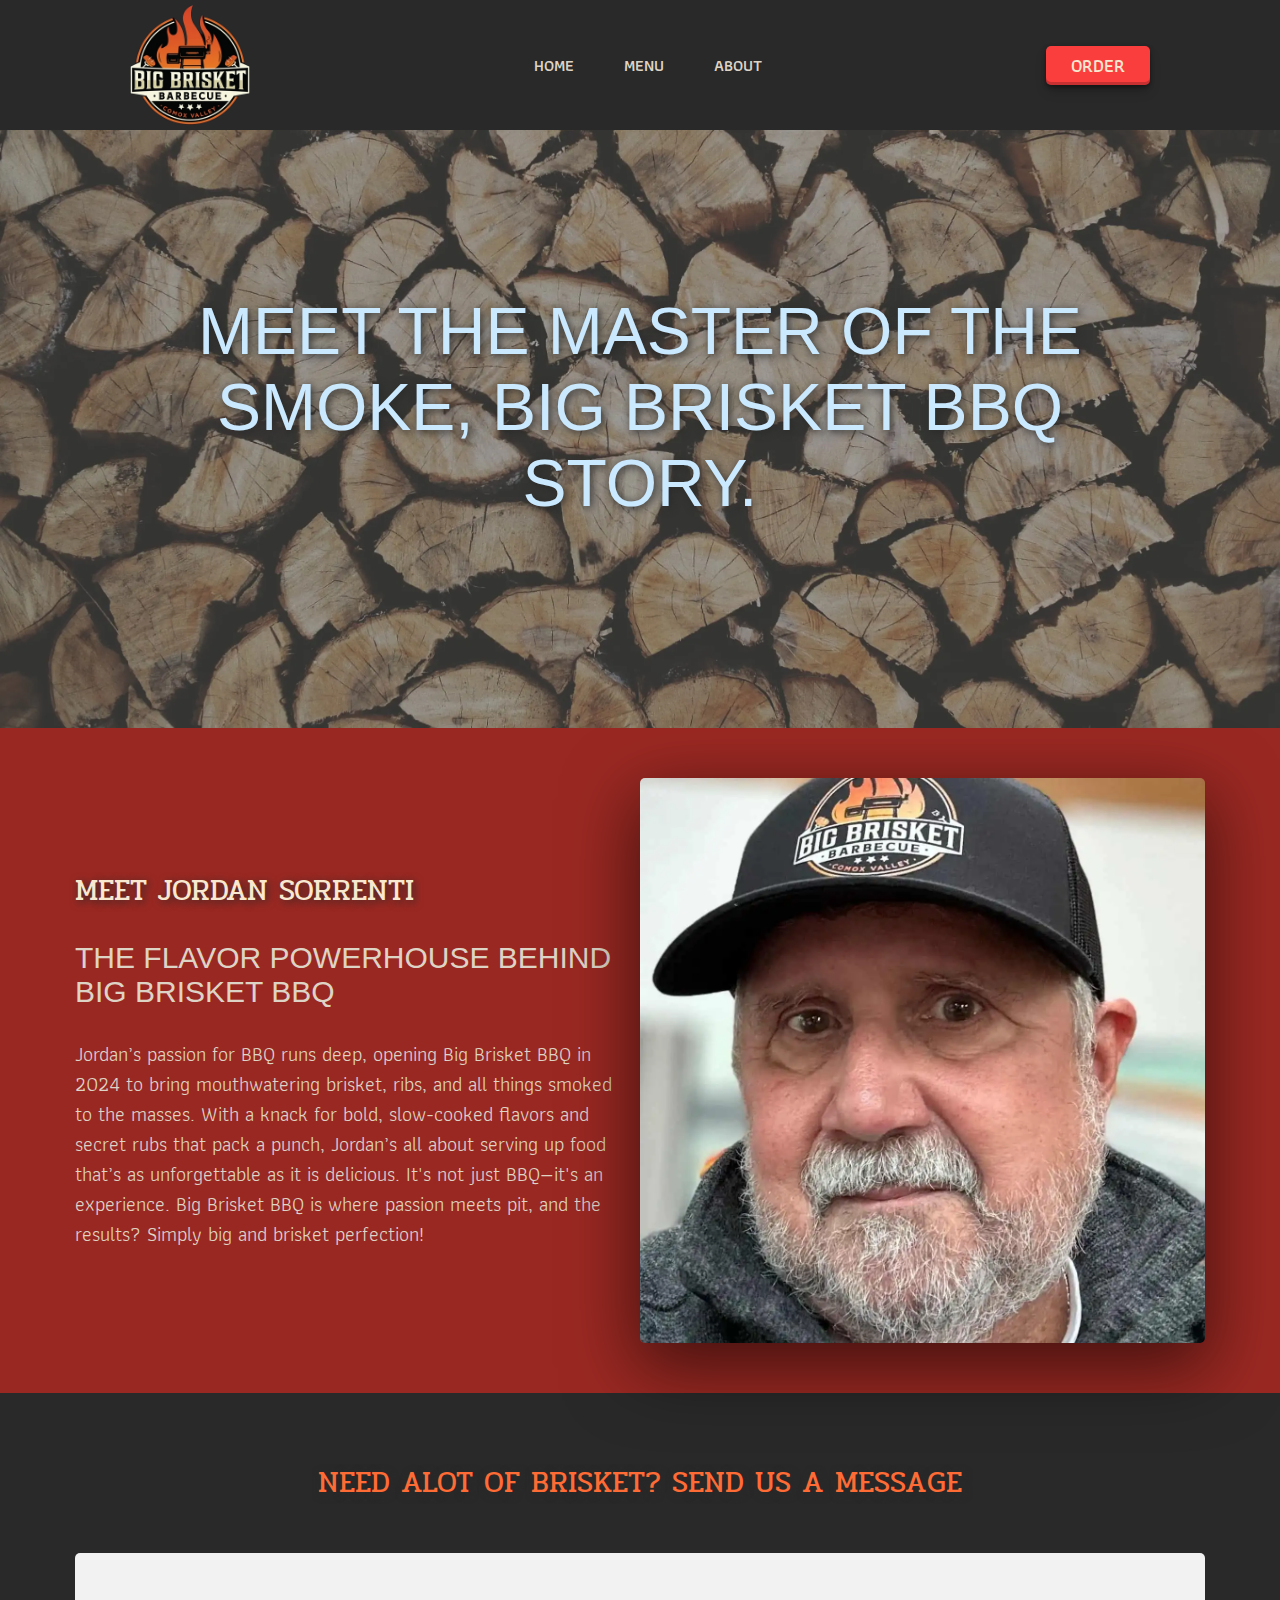
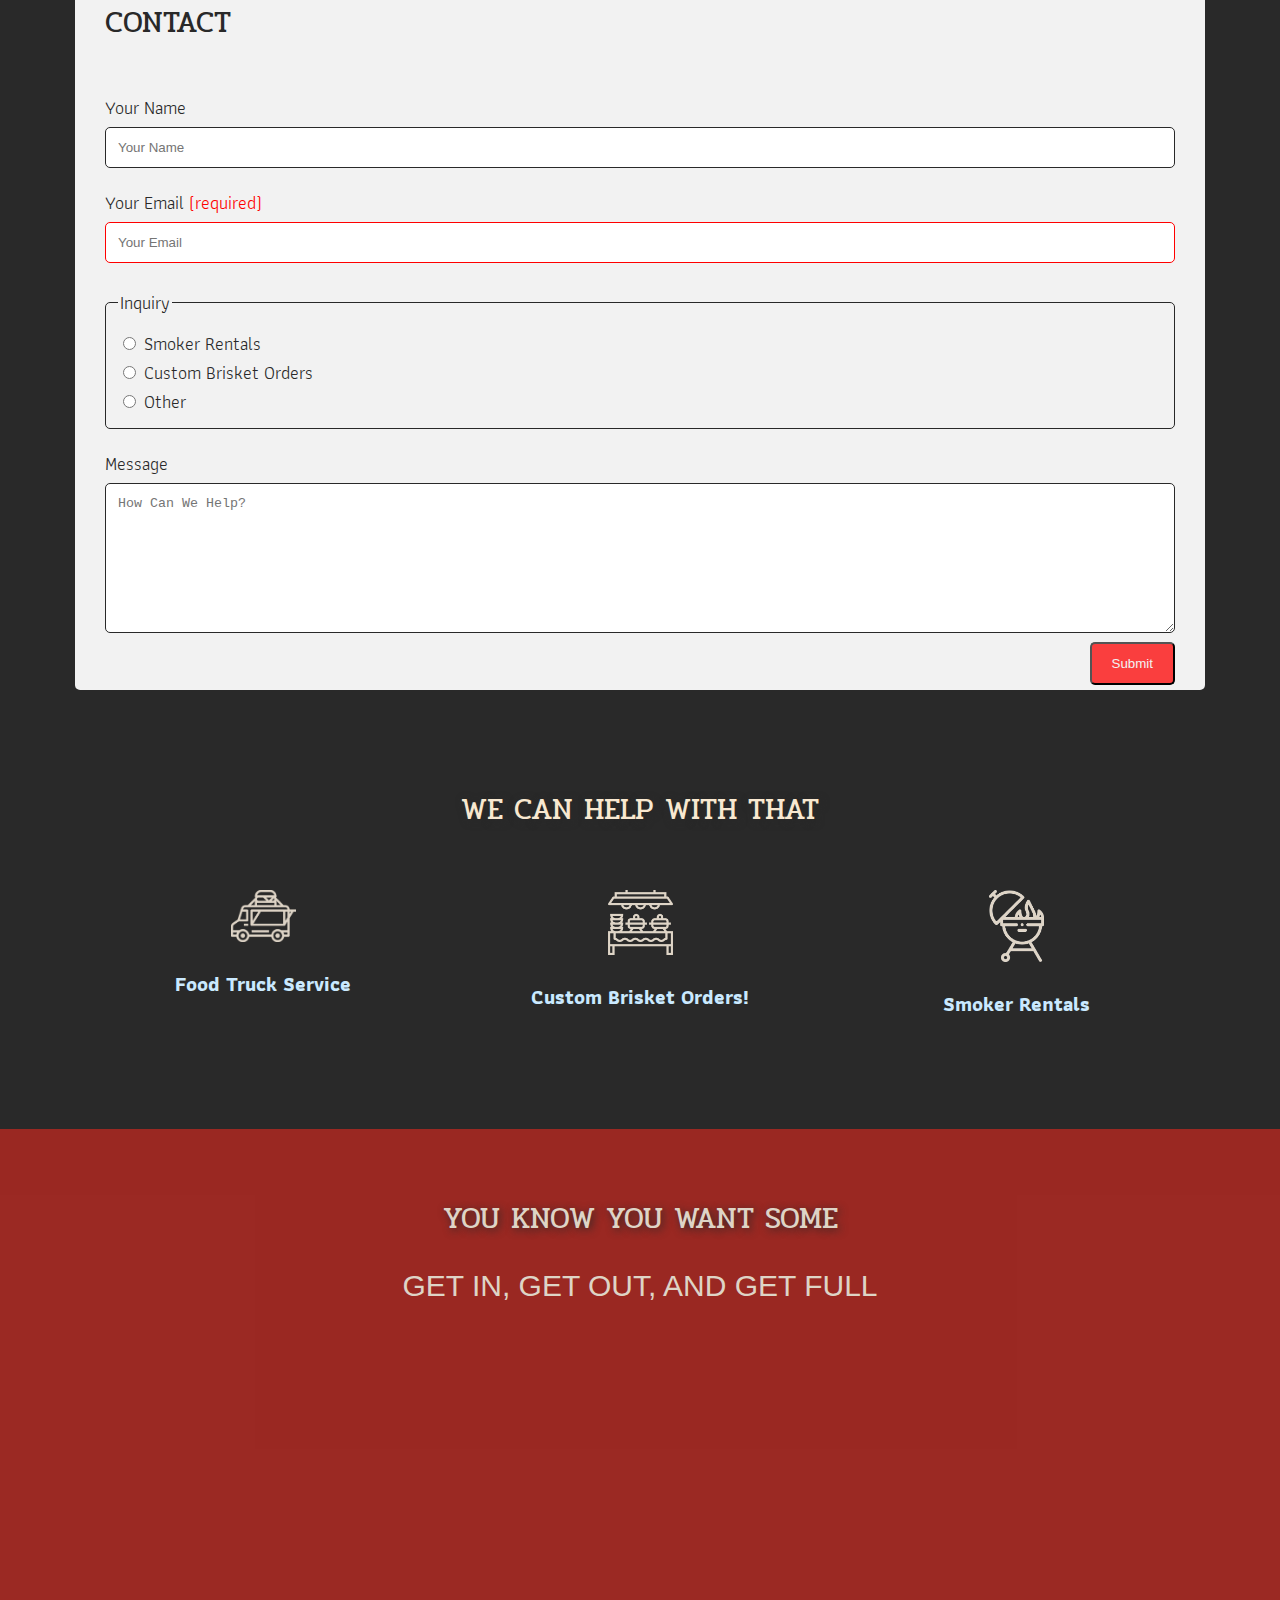
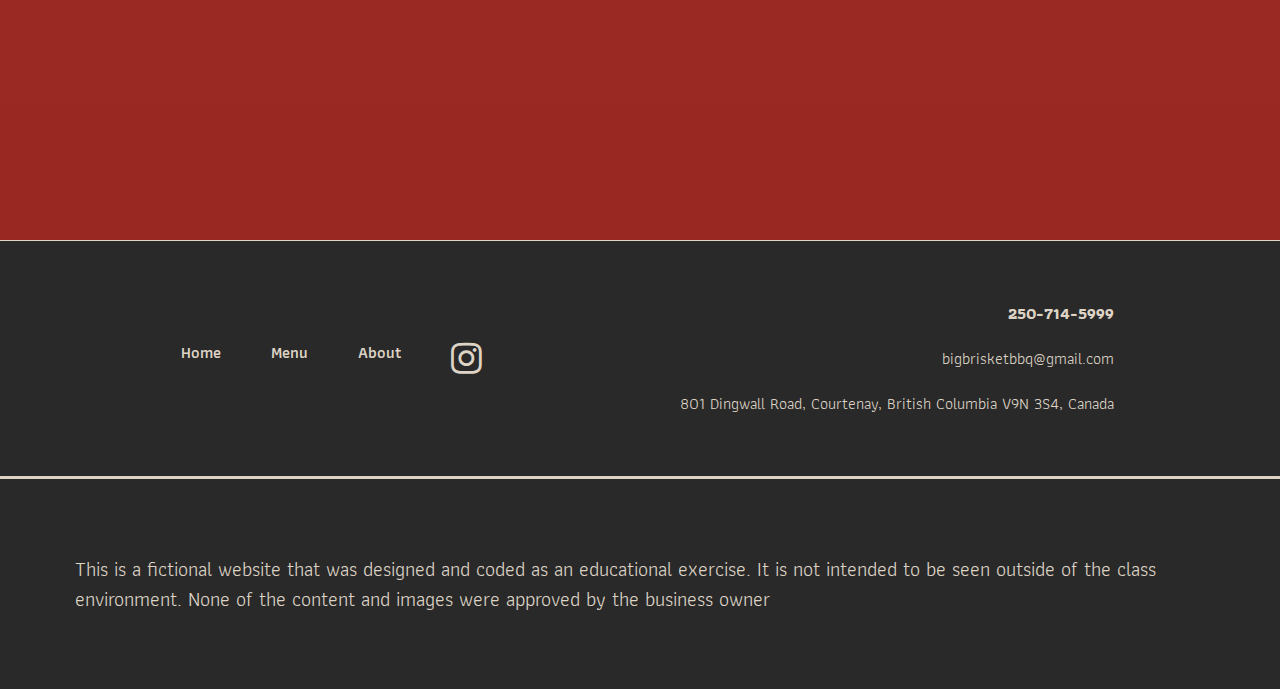
<file: about.html>
<!DOCTYPE html>
<html lang="en">
  <head>
    <meta charset="UTF-8" />
    <meta name="viewport" content="width=device-width, initial-scale=1.0" />
    <title>Big Brisket BBQ</title>

    <!---Style Sheet -->

    <link rel="stylesheet" href="style.css" />

    <!---Google Fonts Pridi, Athiti, Smokum -->

    <link rel="preconnect" href="https://fonts.googleapis.com" />
    <link rel="preconnect" href="https://fonts.gstatic.com" crossorigin />
    <link
      href="https://fonts.googleapis.com/css2?family=Athiti:wght@400;600;700&family=Pridi:wght@400;600&family=Smokum&display=swap"
      rel="stylesheet"
    />

    <!---Nav Icon -->
    <link
      rel="stylesheet"
      href="https://cdnjs.cloudflare.com/ajax/libs/font-awesome/4.7.0/css/font-awesome.min.css"
    />
  </head>

  <body>
    <header>
      <img src="Images/logo.png" width="120" alt="brand logo" />
      <address>
        <a class="button email" href="mailto:bigbrisketbbq@gmail.com">Order</a>
      </address>
      <nav>
        <ul id="nav-items">
          <li><a href="index.html">Home</a></li>
          <li><a href="menu.html">Menu</a></li>
          <li><a href="about.html">About</a></li>
        </ul>
        <a class="toggle" onclick="showNav()"><i class="fa fa-bars"></i></a>
      </nav>
    </header>

    <main>
      <section class="about-hero">
        <div class="content-width">
          <h1>Meet the Master of the Smoke, Big Brisket BBQ Story.</h1>
        </div>
      </section>

      <section class="about-statement light-background">
        <div class="wrapper content-width">
          <div class="statement-info">
            <h2>Meet Jordan Sorrenti</h2>
            <h3>The flavor powerhouse behind Big Brisket BBQ</h3>
            <p>
              Jordan’s passion for BBQ runs deep, opening Big Brisket BBQ in
              2024 to bring mouthwatering brisket, ribs, and all things smoked
              to the masses. With a knack for bold, slow-cooked flavors and
              secret rubs that pack a punch, Jordan’s all about serving up food
              that’s as unforgettable as it is delicious. It's not just BBQ—it's
              an experience. Big Brisket BBQ is where passion meets pit, and the
              results? Simply big and brisket perfection!
            </p>
          </div>
          <img
            src="Images/jordan.webp"
            width="400"
            alt="photo of owner of Big Brisket BBQ"
          />
        </div>
      </section>

      <section class="about-email content-width">
        <h2>Need Alot of Brisket? Send Us a Message</h2>
        <div class="wrapper">
          <h2>Contact</h2>

          <form method="post" action="https://bigbrisketbarbecue.com/">
            <label for="name">Your Name</label>
            <input type="text" id="name" name="name" placeholder="Your Name" />

            <label for="email"
              >Your Email <span class="label-required">(required)</span></label
            >
            <input
              type="email"
              id="email"
              name="email"
              placeholder="Your Email"
              required
            />

            <fieldset>
              <legend>Inquiry</legend>
              <input
                type="radio"
                id="rental"
                name="rental"
                value="Smoker Rentals"
              />
              <label for="rental">Smoker Rentals</label><br />
              <input
                type="radio"
                id="catering"
                name="inquiry"
                value="Custom Order"
              />
              <label for="catering">Custom Brisket Orders</label><br />
              <input type="radio" id="other" name="inquiry" value="Other" />
              <label for="other">Other</label>
            </fieldset>

            <label for="message">Message</label>
            <textarea
              id="message"
              name="message"
              placeholder="How Can We Help?"
              style="height: 150px"
            ></textarea>

            <div class="wrapper-button">
              <input type="submit" value="Submit" />
            </div>
          </form>
        </div>
      </section>

      <!--- Icons Courtesy of Vecteezy.com --->
      <section class="offers">
        <div class="content-width">
          <h2>We Can Help With That</h2>
          <ul>
            <li>
              <img
                src="Images/truck.png"
                width="65"
                alt="vector icon of a food truck"
              />
              <p>
                <b>Food Truck Service</b>
              </p>
            </li>
            <li>
              <img
                src="Images/meat.png"
                width="65"
                alt="vector icon of steak"
              />
              <p><b>Custom Brisket Orders!</b></p>
            </li>
            <li>
              <img src="Images/bbq.png" width="55" alt="vector icon of bbq" />
              <p>
                <b>Smoker Rentals</b>
              </p>
            </li>
          </ul>
        </div>
      </section>

      <section class="about-map light-background">
        <div class="wrapper content-width">
          <h2>You Know You Want Some</h2>
          <h3>Get in, get out, and get full</h3>
          <!---Google Maps Embed Frame -->
          <iframe
            src="https://www.google.com/maps/embed?pb=!1m18!1m12!1m3!1d2580.4556186247787!2d-124.99382592348657!3d49.70222357145895!2m3!1f0!2f0!3f0!3m2!1i1024!2i768!4f13.1!3m3!1m2!1s0x548813ee4db7cc37%3A0xddce0efbba6f9e5!2s801%20Dingwall%20Rd%2C%20Courtenay%2C%20BC%20V9N%203S4!5e0!3m2!1sen!2sca!4v1731526982653!5m2!1sen!2sca"
            width="600"
            height="450"
            style="border: 0"
            allowfullscreen=""
            loading="lazy"
            referrerpolicy="no-referrer-when-downgrade"
            title="Google Map Location"
          ></iframe>
        </div>
      </section>
    </main>

    <footer>
      <div class="wrapper content-width">
        <ul class="nav">
          <li><a href="index.html">Home</a></li>
          <li><a href="menu.html">Menu</a></li>
          <li><a href="about.html">About</a></li>
          <li>
            <a
              class="social"
              href="https://www.instagram.com/bigbrisketbarbecue/"
              target="_blank"
              aria-label="Instagram Page"
              ><i class="fa fa-instagram" style="font-size: 36px"></i
            ></a>
          </li>
        </ul>
        <ul class="contact">
          <li><b>250-714-5999</b></li>
          <li>bigbrisketbbq@gmail.com</li>
          <li>
            801 Dingwall Road, Courtenay, British Columbia V9N 3S4, Canada
          </li>
        </ul>
      </div>
      <div class="border">
        <div class="content-width">
          <p>
            This is a fictional website that was designed and coded as an
            educational exercise. It is not intended to be seen outside of the
            class environment. None of the content and images were approved by
            the business owner
          </p>
        </div>
      </div>
    </footer>

    <!---JS ICON -->
    <script>
      function showNav() {
        var element = document.getElementById("nav-items");
        element.classList.toggle("show-items");
      }
    </script>
  </body>
</html>
</file>
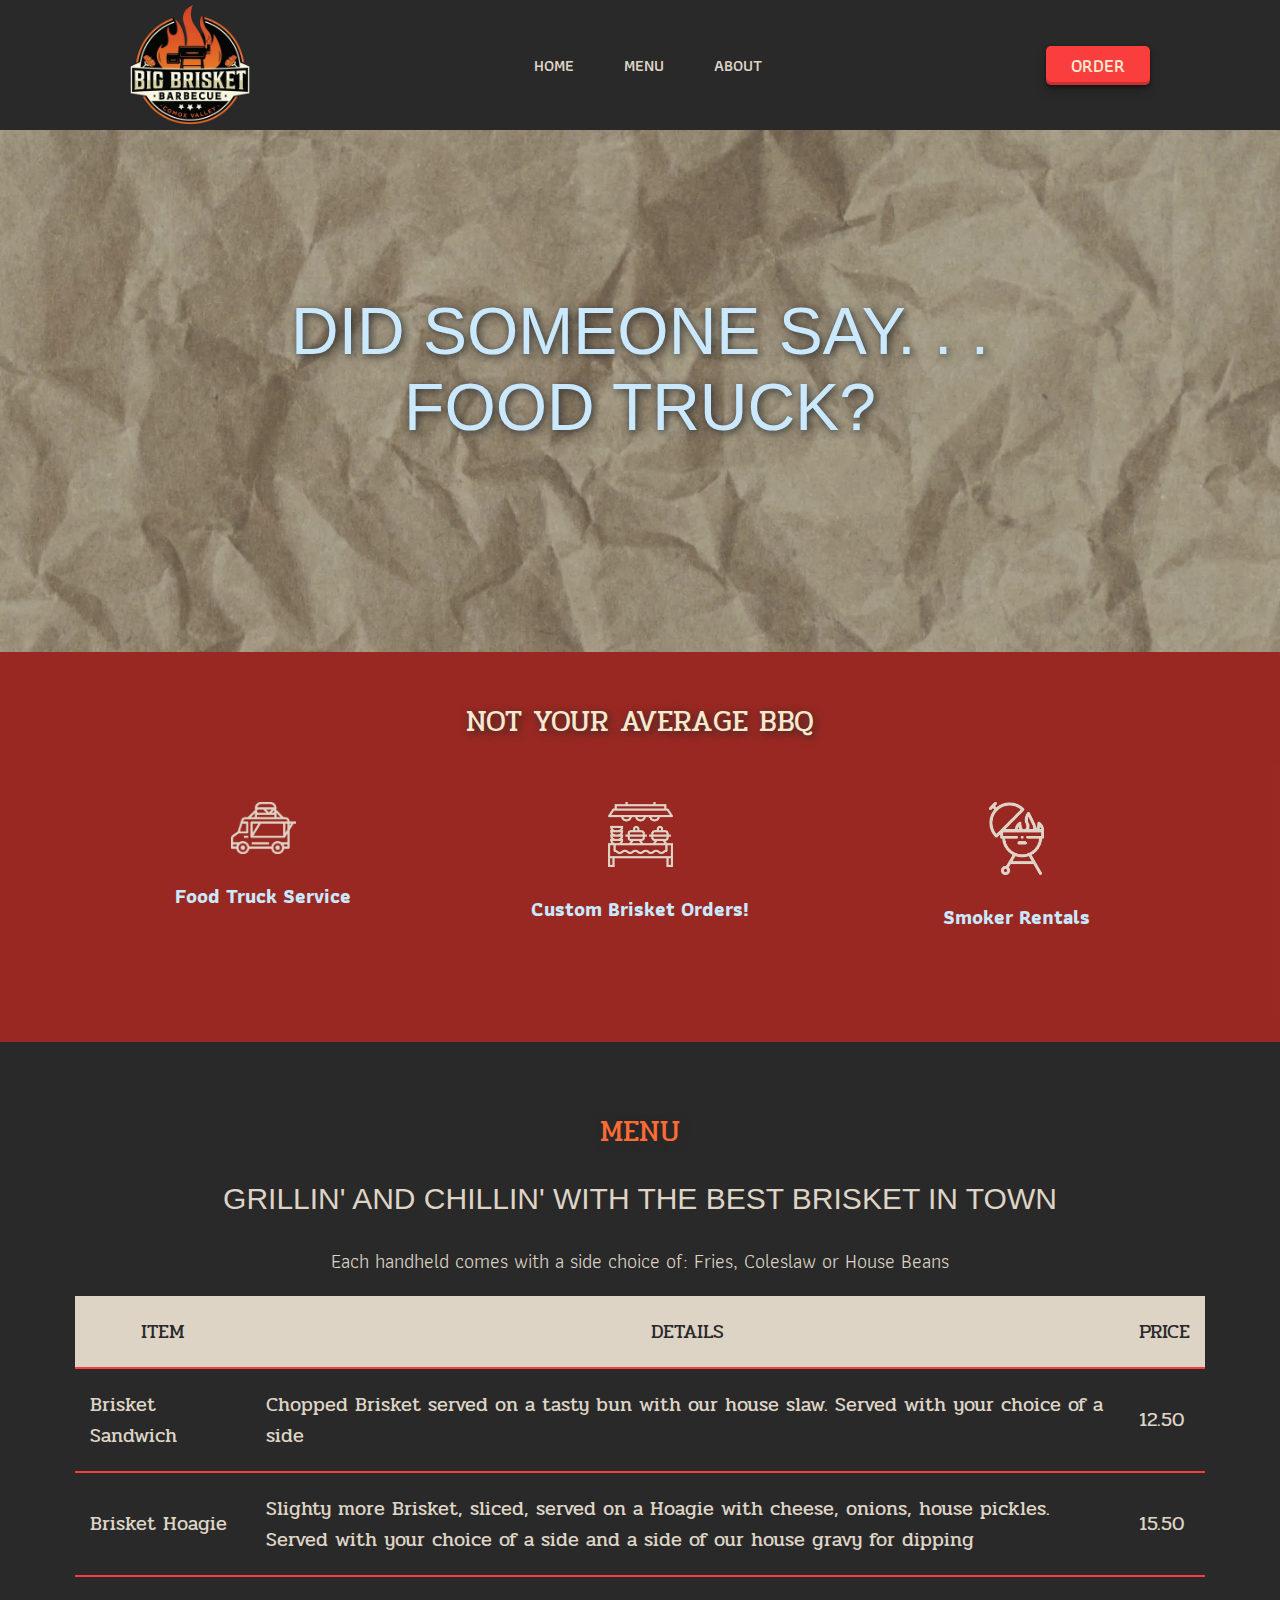
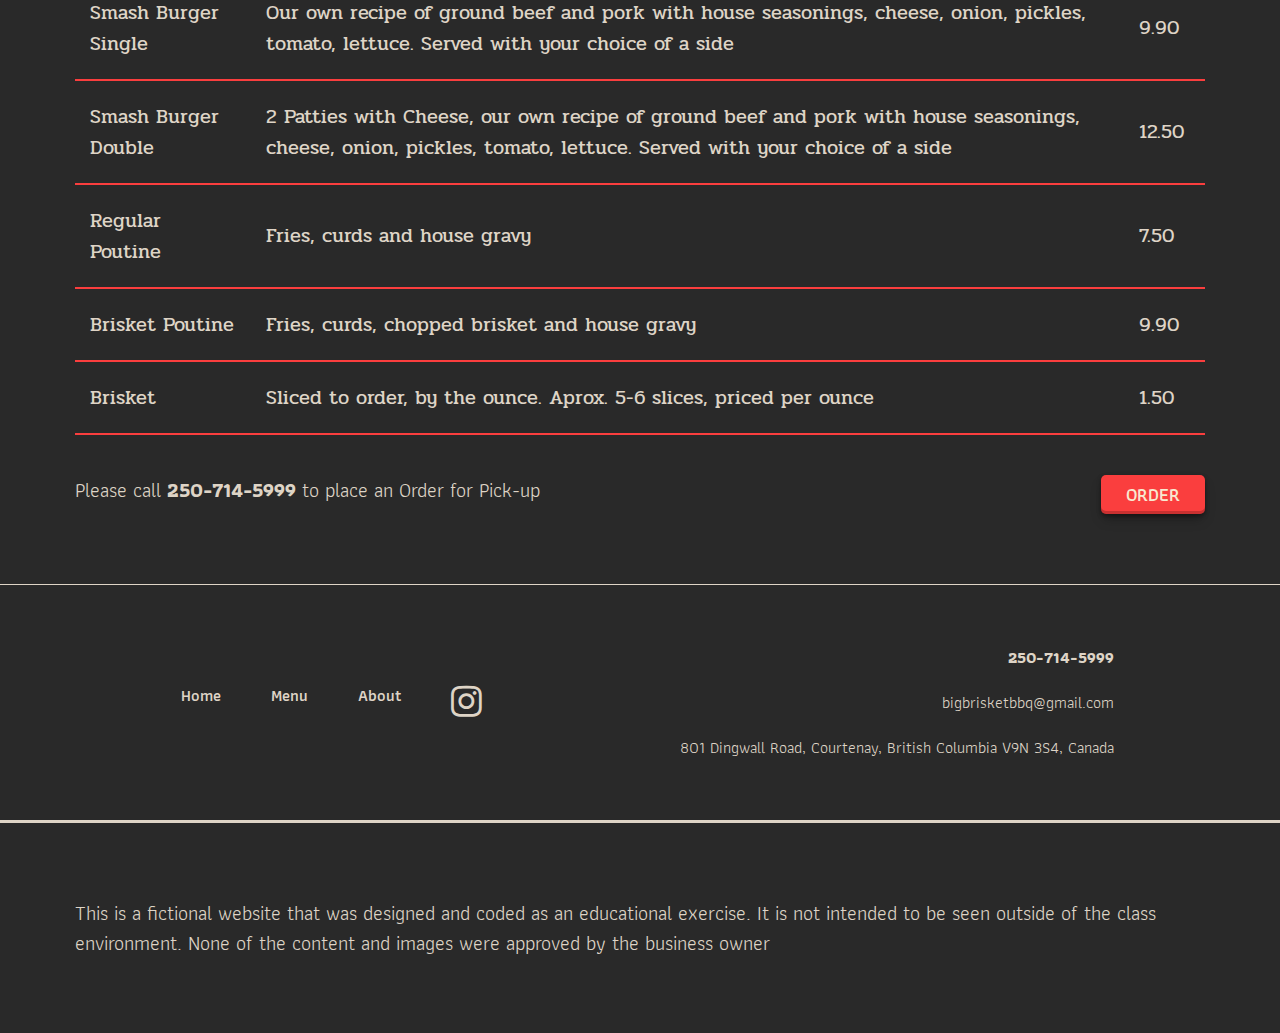
<file: menu.html>
<!DOCTYPE html>
<html lang="en">
  <head>
    <meta charset="UTF-8" />
    <meta name="viewport" content="width=device-width, initial-scale=1.0" />
    <title>Big Brisket BBQ</title>

    <!-- Style Sheet -->

    <link rel="stylesheet" href="style.css" />

    <!-- Google Fonts Pridi, Athiti, Smokum -->

    <link rel="preconnect" href="https://fonts.googleapis.com" />
    <link rel="preconnect" href="https://fonts.gstatic.com" crossorigin />
    <link
      href="https://fonts.googleapis.com/css2?family=Athiti:wght@400;600;700&family=Pridi:wght@400;600&family=Smokum&display=swap"
      rel="stylesheet"
    />

    <!-- Nav Icon -->
    <link
      rel="stylesheet"
      href="https://cdnjs.cloudflare.com/ajax/libs/font-awesome/4.7.0/css/font-awesome.min.css"
    />
  </head>

  <body>
    <header>
      <img src="Images/logo.png" width="120" alt="brand logo" />
      <address>
        <a class="button email" href="mailto:bigbrisketbbq@gmail.com">Order</a>
      </address>
      <nav>
        <ul id="nav-items">
          <li><a href="index.html">Home</a></li>
          <li><a href="menu.html">Menu</a></li>
          <li><a href="about.html">About</a></li>
        </ul>
        <a class="toggle" onclick="showNav()"><i class="fa fa-bars"></i></a>
      </nav>
    </header>

    <main>
      <section class="menu-hero">
        <div class="content-width">
          <h1>
            Did Someone Say. . .<br />
            Food Truck?
          </h1>
        </div>
      </section>

      <!--- Icons Courtesy of Vecteezy.com --->
      <section class="offers light-background">
        <div class="content-width">
          <h2>Not Your Average BBQ</h2>
          <ul>
            <li>
              <img
                src="Images/truck.png"
                width="65"
                alt="vector icon of a food truck"
              />
              <p>
                <b>Food Truck Service</b>
              </p>
            </li>
            <li>
              <img
                src="Images/meat.png"
                width="65"
                alt="vector icon of steak"
              />
              <p><b>Custom Brisket Orders!</b></p>
            </li>
            <li>
              <img src="Images/bbq.png" width="55" alt="vector icon of bbq" />
              <p>
                <b>Smoker Rentals</b>
              </p>
            </li>
          </ul>
        </div>
      </section>

      <section class="menu-items content-width">
        <h2>Menu</h2>
        <h3>Grillin' and Chillin' with the Best Brisket in Town</h3>
        <p>
          Each handheld comes with a side choice of: Fries, Coleslaw or House
          Beans
        </p>
        <table>
          <thead>
            <tr>
              <th scope="col">Item</th>
              <th scope="col">Details</th>
              <th scope="col">Price</th>
            </tr>
          </thead>
          <tbody>
            <tr>
              <td>Brisket Sandwich</td>
              <td>
                Chopped Brisket served on a tasty bun with our house slaw.
                Served with your choice of a side
              </td>
              <td>12.50</td>
            </tr>
            <tr>
              <td>Brisket Hoagie</td>
              <td>
                Slighty more Brisket, sliced, served on a Hoagie with cheese,
                onions, house pickles. Served with your choice of a side and a
                side of our house gravy for dipping
              </td>
              <td>15.50</td>
            </tr>
            <tr>
              <td>Smash Burger Single</td>
              <td>
                Our own recipe of ground beef and pork with house seasonings,
                cheese, onion, pickles, tomato, lettuce. Served with your choice
                of a side
              </td>
              <td>9.90</td>
            </tr>
            <tr>
              <td>Smash Burger Double</td>
              <td>
                2 Patties with Cheese, our own recipe of ground beef and pork
                with house seasonings, cheese, onion, pickles, tomato, lettuce.
                Served with your choice of a side
              </td>
              <td>12.50</td>
            </tr>
            <tr>
              <td>Regular Poutine</td>
              <td>Fries, curds and house gravy</td>
              <td>7.50</td>
            </tr>
            <tr>
              <td>Brisket Poutine</td>
              <td>Fries, curds, chopped brisket and house gravy</td>
              <td>9.90</td>
            </tr>
            <tr>
              <td>Brisket</td>
              <td>
                Sliced to order, by the ounce. Aprox. 5-6 slices, priced per
                ounce
              </td>
              <td>1.50</td>
            </tr>
          </tbody>
        </table>
        <div class="menu-footer">
          <p>Please call <b>250-714-5999</b> to place an Order for Pick-up</p>
          <address>
            <a class="button cell" href="tel:250-714-5999">Order</a>
            <a class="button email" href="mailto:bigbrisketbbq@gmail.com"
              >Order</a
            >
          </address>
        </div>
      </section>
    </main>

    <footer>
      <div class="wrapper content-width">
        <ul class="nav">
          <li><a href="index.html">Home</a></li>
          <li><a href="menu.html">Menu</a></li>
          <li><a href="about.html">About</a></li>
          <li>
            <a
              class="social"
              href="https://www.instagram.com/bigbrisketbarbecue/"
              target="_blank"
              aria-la
              bel="Instagram Page"
              ><i class="fa fa-instagram" style="font-size: 36px"></i
            ></a>
          </li>
        </ul>
        <ul class="contact">
          <li><b>250-714-5999</b></li>
          <li>bigbrisketbbq@gmail.com</li>
          <li>
            801 Dingwall Road, Courtenay, British Columbia V9N 3S4, Canada
          </li>
        </ul>
      </div>
      <div class="border">
        <div class="content-width">
          <p>
            This is a fictional website that was designed and coded as an
            educational exercise. It is not intended to be seen outside of the
            class environment. None of the content and images were approved by
            the business owner
          </p>
        </div>
      </div>
    </footer>
    <!--JS ICON -->
    <script>
      function showNav() {
        var element = document.getElementById("nav-items");
        element.classList.toggle("show-items");
      }
    </script>
  </body>
</html>
</file>
<file: style.css>
/* ----- GLOBAL STYLES ----- */
* {
  box-sizing: border-box;
}

html {
  font-size: 62.5%;
}

body {
  font-size: 1.6rem;
  margin: 0;
  font-family: "Athiti", sans-serif;
  color: #ded4c6;
  background-color: #292929;
}

ul {
  margin: auto;
  padding: 0;
}

/* ----- TYPOGRAPHY ----- */

h1 {
  font: 400 4rem "Smokum", sans-serif;
  text-transform: uppercase;
  text-align: center;
  color: #cae9ff;
  text-shadow: 2px 2px 8px #292929;
  margin-top: 0;
}

h2 {
  font: 400 3rem/4rem "Pridi", sans-serif;
  text-transform: uppercase;
  color: #ff6b35;
  text-shadow: 2px 2px 8px #292929;
  margin: 20px 0;
}

h3 {
  font: 400 3rem "Smokum", sans-serif;
  text-transform: uppercase;
}

h4 {
  font: 600 3rem "Pridi", sans-serif;
  text-transform: uppercase;
  margin-top: 0;
}

p {
  font-size: 2rem;
  line-height: 3rem;
}

a {
  color: #ded4c6;
  text-decoration: none;
  font-weight: 600;
  display: block;
  padding: 5px 25px;
}

li {
  list-style-type: none;
}

/* ----- UTILITY ------ */

.content-width {
  max-width: 334px;
  margin: auto;
  height: 100%;
  padding: 50px 0;
}

.light-background {
  background-color: #bf2921c2;
}

a.button {
  font: 600 1.8rem "Athiti", sans-serif;
  color: #f8e8d0;
  background-color: #fa3e3e;
  text-transform: uppercase;
  border-radius: 5px;
  display: inline-block;
  text-decoration: none;
  margin: 20px 0;
  cursor: pointer;
  box-shadow: rgba(0, 0, 0, 0.4) 0px 2px 4px,
    rgba(0, 0, 0, 0.3) 0px 7px 13px -3px, rgba(0, 0, 0, 0.2) 0px -3px 0px inset;
}

/* || SiteWide || */

/* ------ Header ------ */

header {
  display: flex;
  justify-content: center;
  align-items: center;
}

nav ul {
  text-transform: uppercase;
  margin: 0;
  padding: 0;
  display: none;
}

nav ul li {
  padding: 8px 0;
}

a.toggle {
  padding: 0;
}

header a.button {
  display: none;
}

nav .toggle {
  position: absolute;
  justify-self: flex-end;
  align-self: flex-end;
  cursor: pointer;
  top: 40px;
  right: 20px;
}

.show-items {
  display: flex;
  flex-direction: column;
  align-items: flex-end;
  margin-right: 35px;
}

header img {
  margin: 5px 0;
}

/* ----- Footer ----- */

footer {
  border-top: 1px solid #ded4c6;
}

footer ul {
  display: block;
  text-align: center;
}

footer .contact li {
  padding: 10px;
}

footer a.social {
  margin-top: 10px;
}

footer .border {
  font-size: 1.4rem;
  text-align: left;
  padding: 5px 20px;
  border-top: 3px solid #ded4c6;
}

/* ------- Offers Icons ------ */

.offers {
  text-align: center;
  color: #cae9ff;
}

.offers h2 {
  margin-top: 0;
  color: #f8e8d0;
}

.offers li {
  margin: 20px 20px;
  padding: 20px 0;
}

/* || Homepage || */

/* ---- Hero ---- */

.home-hero {
  margin-bottom: 25px;
}

video {
  width: 100%;
  height: 100%;
  object-fit: cover;
  position: absolute;
  left: 0;
  top: 0;
  z-index: -1;
}

.home-hero h1 {
  margin: 20vh 0;
}

/* ---- Home Action ---- */

.home-action {
  background-color: #292929;
  text-align: right;
}

/* ---- Home Bio -----*/

.home-bio img {
  box-shadow: rgba(0, 0, 0, 0.56) 0px 22px 70px 4px;
  width: 100%;
  border-radius: 5px;
  margin: 10px 0;
}

.home-bio h2 {
  color: #ded4c6;
}

/*---- Home Testimonials ---- */

.home-testimonials {
  background-image: url(Images/woodgrain.webp);
  background-size: cover;
  text-align: center;
}

.home-testimonials h4 {
  color: #cae9ff;
  text-shadow: 2px 2px 8px #ff0000;
}

.home-testimonials li {
  box-shadow: rgba(0, 0, 0, 0.09) 0px 2px 1px, rgba(0, 0, 0, 0.09) 0px 4px 2px,
    rgba(0, 0, 0, 0.09) 0px 8px 4px, rgba(0, 0, 0, 0.09) 0px 16px 8px,
    rgba(0, 0, 0, 0.09) 0px 32px 16px;
  color: #f8e8d0;
  background-color: #292828a2;
  border-radius: 5px;
  width: 100%;
  margin-top: 20px;
  padding: 20px;
}
/* ---- Home Contact ---- */

.home-contact {
  text-align: center;
  color: #f8e8d0;
}

iframe {
  width: 100%;
}

.contact-info h3 {
  border-bottom: 1px solid #fa3e3e;
}

.contact-info a:hover {
  color: #fa3e3e;
  text-decoration: underline;
}

/* || Menu || */

/* ---- Menu Hero ---- */

.menu-hero {
  background-image: url(Images/papertexture.webp);
  background-size: cover;
  background-position: center;
}

/* ---- Menu Items ---- */

table {
  width: 100%;
  border-collapse: collapse;
  margin: 20px 0;
  text-align: left;
}

thead {
  text-align: center;
  text-transform: uppercase;
  background-color: #ded4c6;
  color: #292929;
}

th,
td {
  font: 400 2rem "Pridi", sans-serif;
  padding: 20px 15px;
  border-bottom: 2px solid #fa3e3e;
}

a.button.email {
  display: none;
}

/* || About || */

/* ---- About Hero ---- */

.about-hero {
  background-image: url(Images/woodpile.webp);
  background-size: cover;
  background-position: center;
}

/* ---- About Statement ---- */

.about-statement h2 {
  color: #f8e8d0;
}

.about-statement img {
  box-shadow: rgba(0, 0, 0, 0.56) 0px 22px 70px 4px;
  width: 100%;
  border-radius: 5px;
}

/* ----- About Email ----*/

.about-email h2 {
  text-align: center;
  margin-bottom: 50px;
}

label,
fieldset {
  color: #292929;
  font-size: 1.8rem;
}

.about-email .wrapper {
  border-radius: 5px;
  background-color: #f2f2f2;
  max-width: 100%;
  margin: 0 auto;
  padding: 30px;
  position: relative;
}

.about-email .wrapper h2 {
  color: #292929;
  text-shadow: none;
  text-align: left;
}

input[type="text"],
select,
textarea,
fieldset {
  width: 100%;
  padding: 12px;
  border: 1px solid #292929;
  border-radius: 5px;
  margin: 5px 0 20px 0;
}

input[type="email"] {
  width: 100%;
  padding: 12px;
  border: 1px solid #292929;
  border-radius: 5px;
  margin: 5px 0 20px 0;
}

.label-required {
  color: red;
}

input:required {
  border: 1px solid red;
}

input[type="submit"] {
  background-color: #fa3e3e;
  color: #f2f2f2;
  padding: 12px 20px;
  border-radius: 5px;
  cursor: pointer;
  position: absolute;
  bottom: 5px;
  right: 30px;
}

input[type="submit"]:hover {
  background-color: #cae9ff;
  color: #292929;
}

/* ---- About Map ---- */

.about-map h2 {
  color: #ded4c6;
}

iframe {
  width: 100%;
}

/*---------------- DeskTop Device -----------------------*/

@media only screen and (min-width: 1200px) {
  h1 {
    font-size: 6.6rem;
    font-weight: 400;
    padding-left: 0;
    padding-right: 0;
    width: 50%;
  }

  .content-width {
    max-width: 1130px;
    height: 100%;
  }

  a.button:hover {
    background-color: #cae9ff;
    color: #fa3e3e;
  }

  /* || SITE-WIDE || */

  /* LRG Header */

  header {
    display: flex;
    justify-content: space-around;
  }

  nav .toggle {
    display: none;
  }

  header address {
    display: inline-block;
    order: 1;
  }

  nav ul {
    display: flex;
  }

  nav ul li:hover {
    border-bottom: 1px solid #ded4c6;
  }

  /* LRG Footer */

  footer .wrapper {
    display: flex;
  }

  footer .nav {
    display: flex;
    flex-direction: row;
  }

  footer .contact {
    text-align: right;
  }

  footer a:hover {
    color: #fa3e3e;
  }

  footer a.social {
    margin-top: 0;
  }

  /* LRG Offers Icon */

  .offers {
    text-align: center;
  }

  .offers ul {
    display: flex;
    justify-content: space-around;
  }

  .offers li {
    width: calc(33.33% - 20px);
  }

  /* || HOMEPAGE || */

  /* LRG Hero */

  .home-hero {
    width: 100%;
  }

  .home-hero h1 {
    margin: 0;
    padding: 10% 100px;
    width: 100%;
  }

  /* LRG ACTION */

  .home-action {
    text-align: center;
  }
  .home-action p {
    margin: auto 50px;
  }

  /* LRG Bio */

  .home-bio .wrapper {
    display: flex;
    text-align: left;
  }

  .bio-info {
    align-self: center;
    margin-right: 15px;
  }

  .home-bio img {
    width: 50%;
  }

  /* LRG Testimonials */

  .customer-reviews {
    display: flex;
    flex-flow: wrap;
    justify-content: space-around;
  }

  .customer-reviews li {
    width: 30%;
  }

  /* LRG Contact */

  .home-contact {
    padding: 50px 0;
  }

  .contact-map {
    display: flex;
    justify-content: space-around;
    align-items: center;
  }

  iframe {
    width: 50%;
  }

  /* || Menu || */

  /* LRG Menu Hero */

  .menu-hero {
    width: 100%;
  }

  .menu-hero h1 {
    padding: 10% 100px;
    width: 100%;
  }

  a.button.cell {
    display: none;
  }

  a.button.email {
    display: inline-block;
  }

  /* LRG Menu Items */

  .menu-items {
    text-align: center;
  }

  .menu-footer {
    display: flex;
    justify-content: space-between;
  }

  /* || About || */

  /* LRG About-Hero */

  .about-hero {
    width: 100%;
  }

  .about-hero h1 {
    padding: 10% 100px;
    width: 100%;
  }

  /* LRG About-Statement */

  .about-statement .wrapper {
    display: flex;
    text-align: left;
  }

  .statement-info {
    align-self: center;
    margin-right: 15px;
  }

  .about-statement img {
    width: 50%;
  }

  /* LRG About Map */

  .about-map {
    text-align: center;
  }

  .about-map iframe {
    width: 100%;
  }
}
</file>
